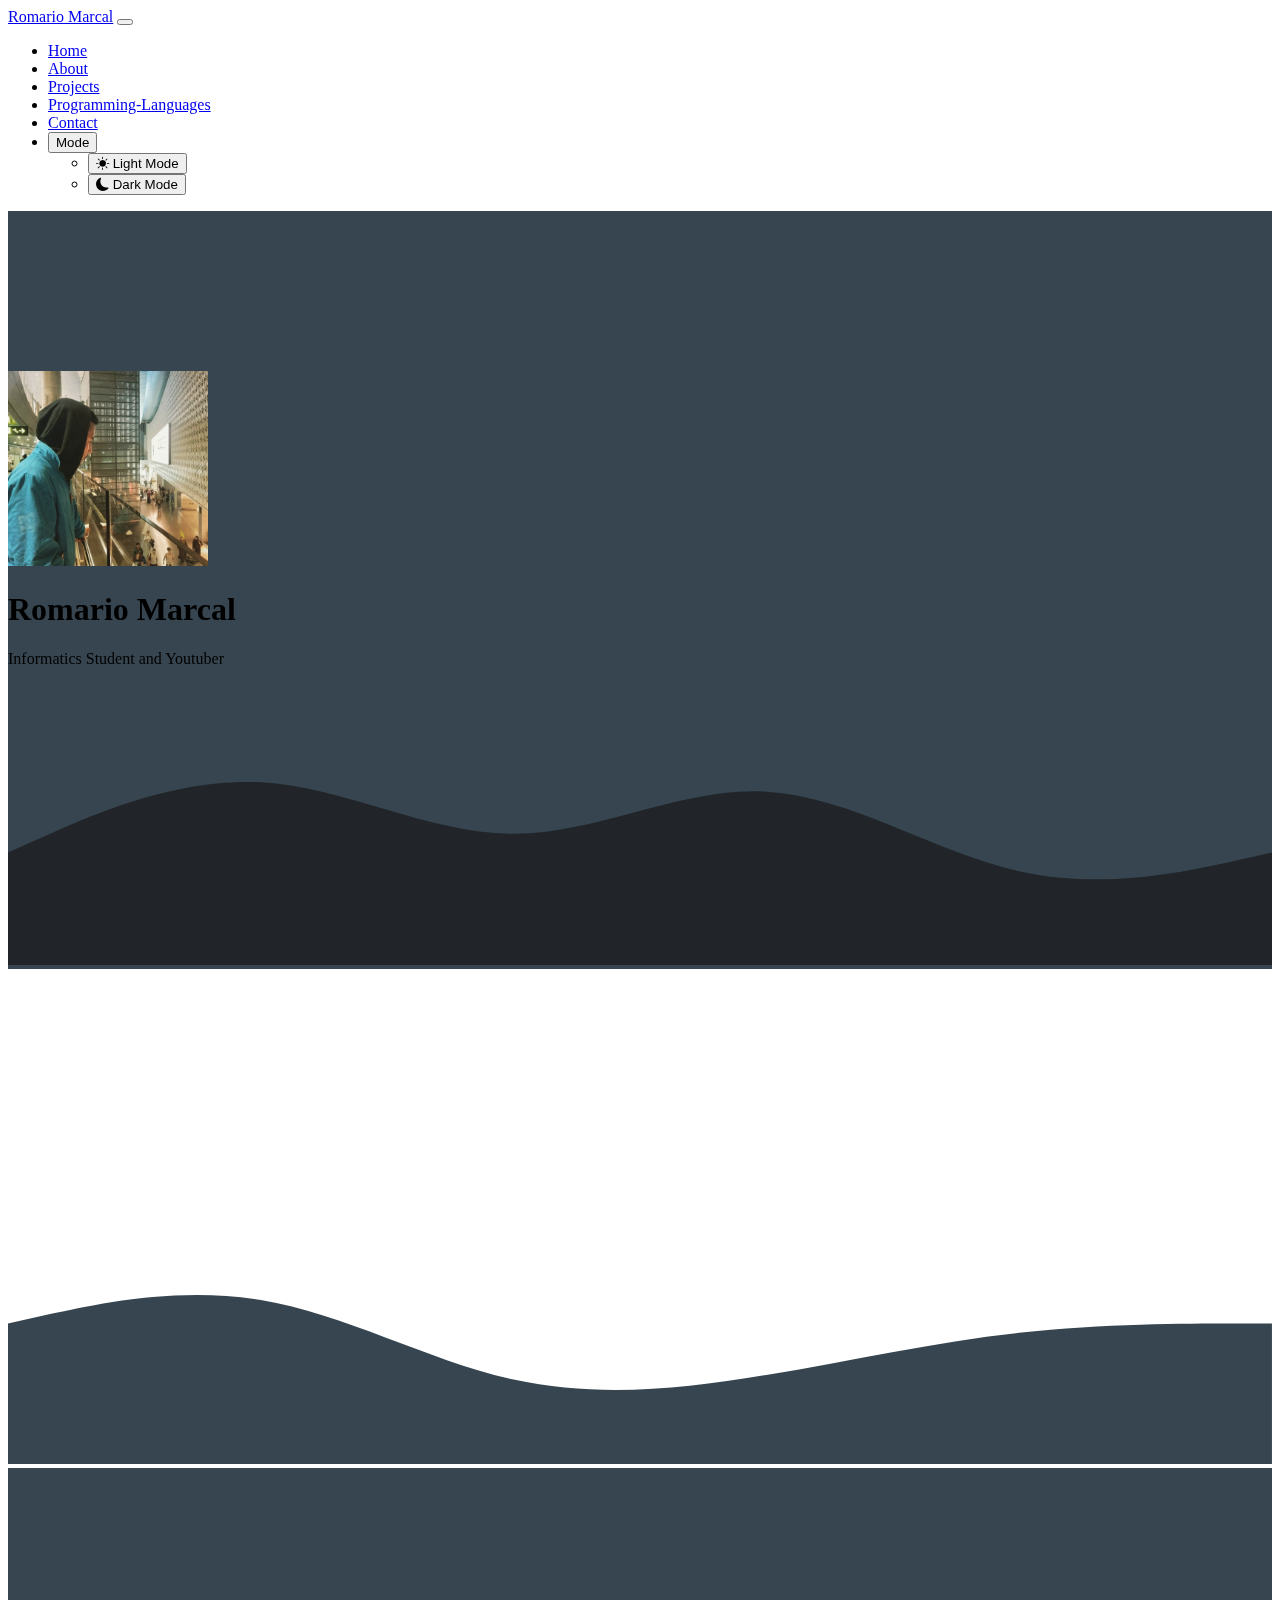
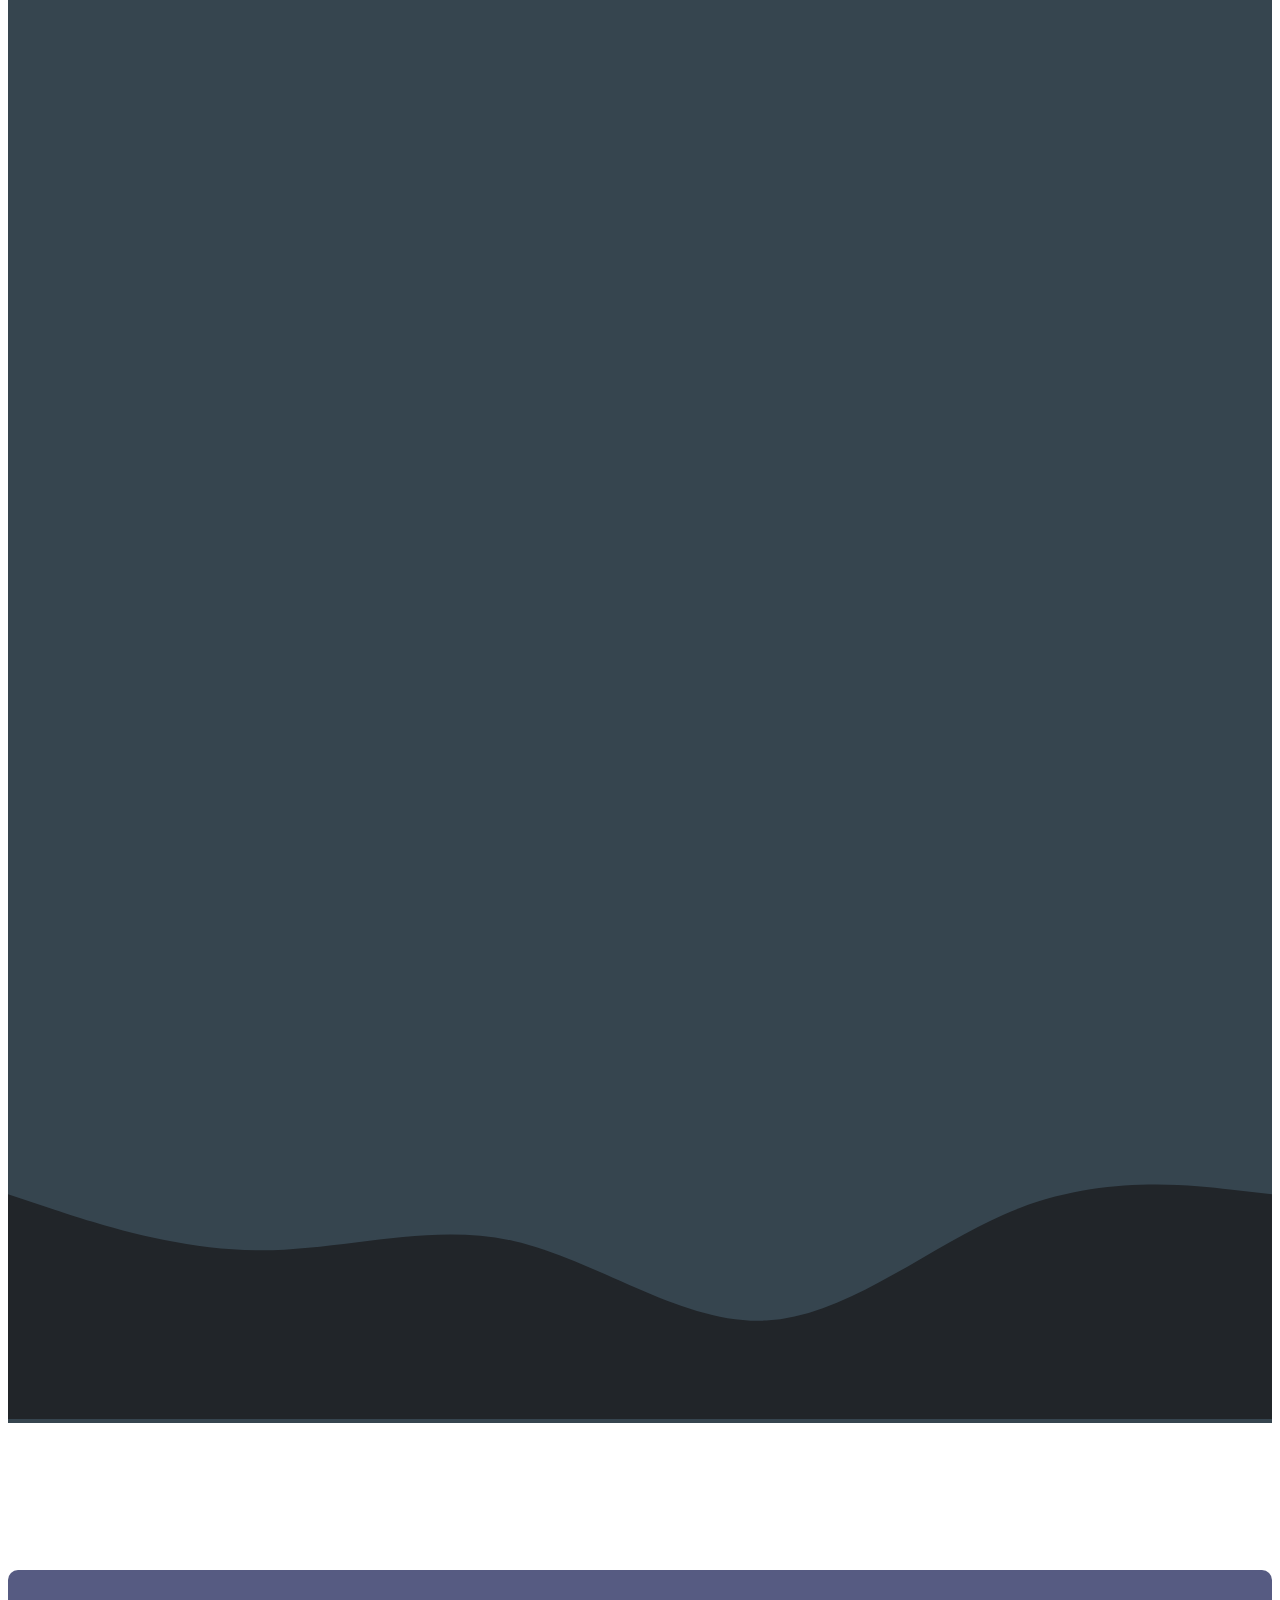
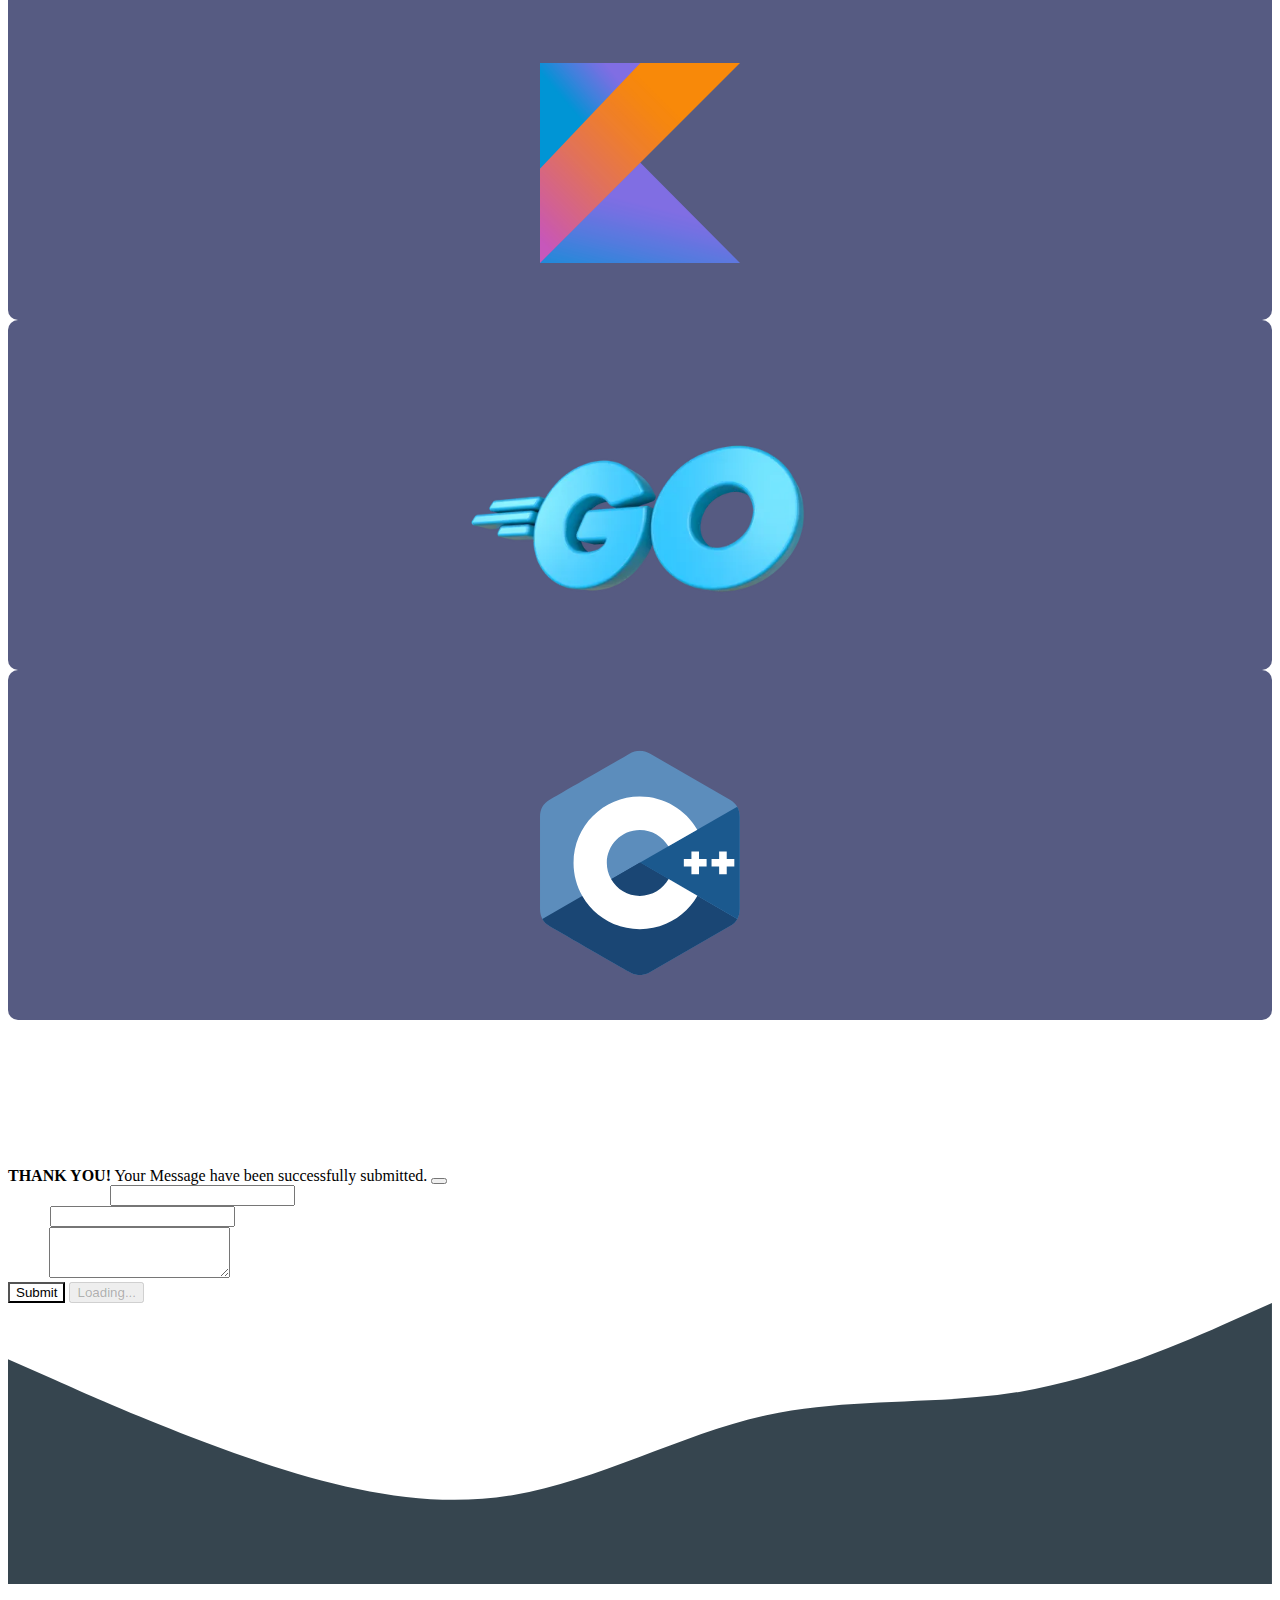
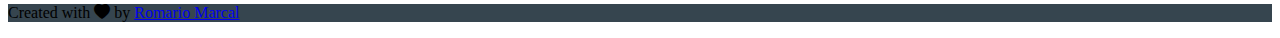
<file: index.html>
<!doctype html>
<html lang="en" data-bs-theme = "dark">
  <head>
    <meta charset="utf-8">
    <meta name="viewport" content="width=device-width, initial-scale=1">
    
    <!-------BOOTSTRAP CSS-->
    <link href="https://cdn.jsdelivr.net/npm/bootstrap@5.3.0-alpha1/dist/css/bootstrap.min.css" rel="stylesheet" integrity="sha384-GLhlTQ8iRABdZLl6O3oVMWSktQOp6b7In1Zl3/Jr59b6EGGoI1aFkw7cmDA6j6gD" crossorigin="anonymous0000000">
    
    <!-------BOOTSTRAP CSS-->

    <!-------BOOTSTRAP ICONS-->
    <link rel="stylesheet" href="https://cdn.jsdelivr.net/npm/bootstrap-icons@1.10.3/font/bootstrap-icons.css">

    <!-------AKHIR-->
    <link rel="stylesheet" href="https://unpkg.com/aos@next/dist/aos.css" />
    <!-------AOS-->

      <!-------MY CSS-->
      <link rel="stylesheet" href="style.css">

      
      <!-------AKHIR CSS-->
    <title>Romario's Portofolio</title>
  </head>
  <body id="home">
    <!-------NAVBAR-->
    <nav class="navbar navbar-expand-lg shadow fixed-top" style="background-color: var(--bs-body-bg)" data-aos="fade-down" data-aos-duration="1000">
        <div class="container">
          <a class="navbar-brand" href="#">Romario Marcal</a>
          <button class="navbar-toggler" type="button" data-bs-toggle="collapse" data-bs-target="#navbarNav" aria-controls="navbarNav" aria-expanded="false" aria-label="Toggle navigation">
            <span class="navbar-toggler-icon"></span>
          </button>
          <div class="collapse navbar-collapse" id="navbarNav">
            <ul class="navbar-nav ms-auto">
              <li class="nav-item">
                <a class="nav-link" href="#home">Home</a>
              </li>                         
              <li class="nav-item">
                <a class="nav-link" href="#about">About</a>
              </li>
              <li class="nav-item">
                <a class="nav-link" href="#projects">Projects</a>
              </li>
              <li class="nav-item">
                <a class="nav-link" href="#my-languages">Programming-Languages</a>
              </li>
              <li class="nav-item">
                <a class="nav-link" href="#contact">Contact</a>
              </li>
                
              </li>
              <li class="nav-item dropdown">
                    <button class="btn nav-link dropdown-toggle" type="button" data-bs-toggle="dropdown" aria-expanded="false">
                        <i class="bi bi-brightness-high-fill theme-icon-active" data-theme-icon-active="bi-brightness-high-fill"></i>
                        Mode
                    </button>
                    <ul class="dropdown-menu dropdown-menu-end">
                      <li>
                        <button class="dropdown-item d-flex align-items-center" type="button" data-bs-theme-value="light">
                            <i class="bi bi-brightness-high-fill me-2 opacity-50" data-theme-icon="bi-brightness-high-fill"></i>
                            Light Mode
                        </button>
                      </li>
                      <li>
                        <button class="dropdown-item d-flex align-items-center" type="button" data-bs-theme-value="dark">
                            <i class="bi bi-moon-fill me-2 opacity-50" data-theme-icon="bi-moon-fill"></i>
                            Dark Mode
                        </button>
                      </li>
                      
                    </ul>
              </li>
            </ul>
          </div>
        </div>
      </nav>
      <!-------AKHIR NAVBAR-->

      <!-------JUMBOTRON-->

      <section class="jumbotron text-center mb-3">
        <img src="Gambar/Romario.jpg" alt="Romario Marcal" width="200" class="rounded-circle img-thumbnail" data-aos="flip-left" data-aos-duration="1000">
        <h1 class="display-4" data-aos="flip-left" data-aos-duration="1000"  data-aos-delay="500" >Romario Marcal</h1>
        <p class="lead" data-aos="fade-up" data-aos-duration="2000"  data-aos-delay="500">Informatics Student and Youtuber</p>
        <svg xmlns="http://www.w3.org/2000/svg" viewBox="0 0 1440 320"><path fill="#212529" fill-opacity="1" d="M0,192L48,170.7C96,149,192,107,288,112C384,117,480,171,576,170.7C672,171,768,117,864,122.7C960,128,1056,192,1152,213.3C1248,235,1344,213,1392,202.7L1440,192L1440,320L1392,320C1344,320,1248,320,1152,320C1056,320,960,320,864,320C768,320,672,320,576,320C480,320,384,320,288,320C192,320,96,320,48,320L0,320Z"></path></svg>
      </section>
     

      <!------- AKHIR JUMBOTRON-->
      

         <!------- ABOUT-->

         <section id="about" >
            <div class="container">
                <div class="row-text-center mb-3">
                    <div class="col">
                        <h2 class="text-center"data-aos="fade-down">About Me</h2>
                    </div>
                </div>
                <div class="row justify-content-center fs-5 text-center">
                    <div class="col-md-4"data-aos="fade-right"data-aos-duration="1000">
                        <p>An Informatics student in Telkom University, who's passionate and enthusiast about technology, futsal, fitness, making videos and social life</p>
                    </div>
                    <div class="col-md-4" data-aos="fade-left"data-aos-duration="1000" data-aos-delay="300">
                        <p>I made this Portfolio Website to show some of my projects during i studied Web and App programming.</p>
                    </div>
                </div>
            </div>
            <svg xmlns="http://www.w3.org/2000/svg" viewBox="0 0 1440 320"><path fill="#36454f" fill-opacity="1" d="M0,160L48,149.3C96,139,192,117,288,133.3C384,149,480,203,576,224C672,245,768,235,864,218.7C960,203,1056,181,1152,170.7C1248,160,1344,160,1392,160L1440,160L1440,320L1392,320C1344,320,1248,320,1152,320C1056,320,960,320,864,320C768,320,672,320,576,320C480,320,384,320,288,320C192,320,96,320,48,320L0,320Z"></path></svg>
         </section>

        <!------- AKHIR ABOUT-->

        <!------- PROJECTS-->
        <section id="projects">
            <div class="container">
                <div class="row text-center mb-3">
                    <div class="col">
                        <h2  style="background-color: var(--bs-dark-text); color:var(--bs-body-bg)" data-aos="fade-down">My Projects</h2>
                    </div>
                </div>
                <div class="row">
                    <div class="col-md-4 mb-3">
                        <div class="card" data-aos="flip-left"data-aos-duration="1000" data-aos-delay="200">
                            <img src="Gambar/regis.png" class="card-img-top" alt="...">
                            <div class="card-body">
                              <h5 class="card-title">Regristration Form</h5>
                              <p class="card-text">Simple Form untuk registrasi.</p>
                              <a href="regis.html" class="btn btn-primary" style="background-color: var(--bs-dark-text); color:var(--bs-body-bg)">Discover</a>
                            </div>
                          </div>
                    </div>
                    <div class="col-md-4 mb-3">
                        <div class="card" data-aos="flip-left"data-aos-duration="1000" data-aos-delay="400">
                            <img src="Gambar/flexbox.png" class="card-img-top" alt="...">
                            <div class="card-body">
                              <h5 class="card-title">Flexbox Photos</h5>
                              <p class="card-text">Mencoba untuk belajar tentang teknik peletakkan photo yang baik.</p>
                              <a href="flexbox.html" class="btn btn-primary"  style="background-color: var(--bs-dark-text); color:var(--bs-body-bg)">Discover</a>
                            </div>
                          </div>
                    </div>
                    <div class="col-md-4 mb-3">
                        <div class="card" data-aos="flip-left"data-aos-duration="1000" data-aos-delay="600">
                            <img src="Gambar/sky.png" class="card-img-top" alt="...">
                            <div class="card-body">
                              <h5 class="card-title">Painting Project</h5>
                              <p class="card-text">Belajar coloring dan painting dengan css.</p>
                              <a href="sky.html" class="btn btn-primary"  style="background-color: var(--bs-dark-text); color:var(--bs-body-bg)">Discover</a>
                            </div>
                          </div>
                    </div>
                    <div class="col-md-4 mb-3">
                      <div class="card" data-aos="flip-left"data-aos-duration="1000" data-aos-delay="200">
                          <img src="Gambar/cafe.png" class="card-img-top" alt="...">
                          <div class="card-body">
                            <h5 class="card-title">Menu Cafe Timor-Leste</h5>
                            <p class="card-text">Produk local terbaik.</p>
                            <a href="cafe.html" class="btn btn-primary"  style="background-color: var(--bs-dark-text); color:var(--bs-body-bg)">Discover</a>
                          </div>
                        </div>
                  </div>
                  <div class="col-md-4 mb-3">
                    <div class="card" data-aos="flip-left"data-aos-duration="1000" data-aos-delay="400">
                        <img src="Gambar/APP.jpg" class="card-img-top" alt="...">
                        <div class="card-body">
                          <h5 class="card-title">General Election App</h5>
                          <p class="card-text">Belajar membuat app General Election App, yang berjalan di Terminal.</p>
                          <a href="https://youtu.be/r57s-jDCGeA" class="btn btn-primary"  style="background-color: var(--bs-dark-text); color:var(--bs-body-bg)">Discover</a>
                        </div>
                      </div>
                </div>                       
                <div class="col-md-4 mb-3">
                  <div class="card" data-aos="flip-left"data-aos-duration="1000" data-aos-delay="600">
                      <img src="Gambar/magazineloss.png" class="card-img-top" alt="...">
                      <div class="card-body">
                        <h5 class="card-title">Magazine of Timor-Leste</h5>
                        <p class="card-text">Membuat Koran text.</p>
                        <a href="magazine.html" class="btn btn-primary"  style="background-color: var(--bs-dark-text); color:var(--bs-body-bg)">Discover</a>
                      </div>
                    </div>
              </div>
                </div>
            </div>
            
            <svg xmlns="http://www.w3.org/2000/svg" viewBox="0 0 1440 320"><path fill="#212529" fill-opacity="1" d="M0,64L48,80C96,96,192,128,288,128C384,128,480,96,576,117.3C672,139,768,213,864,208C960,203,1056,117,1152,80C1248,43,1344,53,1392,58.7L1440,64L1440,320L1392,320C1344,320,1248,320,1152,320C1056,320,960,320,864,320C768,320,672,320,576,320C480,320,384,320,288,320C192,320,96,320,48,320L0,320Z"></path></svg>
        </section>

        <!-------PROGRAMMING LANGUAGES------>
        <section id="my-languages">
          <div class="container">
            <div class="row text-center mb-3">
                <div class="col">
                    <h2  style="background-color: var(--bs-dark-text); color:var(--bs-body-bg)" data-aos="fade-down">Programming Languages</h2>
                </div>
            </div>
            <div class="row">
              <div class="col-md-6 col-lg-4 mb-3">
                <div class="languages-box1">
                  <img src="Gambar/kotlinpng.png" alt="" class="languages-img1">
                </div>
              </div>
              <div class="col-md-6 col-lg-4 mb-3">
                <div class="languages-box2">
                  <img src="Gambar/Goo.webp" alt="" class="languages-img2">
                </div>
              </div>
              <div class="col-md-6 col-lg-4 mb-3">
                <div class="languages-box3">
                  <img src="Gambar/c++.svg" alt="" class="languages-img3">
                </div>
              </div>
          </div>
        </div>
        </section>

        <!------- AKHIR PROJRCTS-->
        
        <!------- CONTACT-->

        <section id="contact">
            <div class="container">
                <div class="row text-center mb-3">
                    <div class="col" data-aos="fade-down">
                        <h2>Contact Me</h2>
                    </div>
                </div>
                <div class="row justify-content-center">
                    <div class="col-md-6">

                      <div class="alert alert-success alert-dismissible fade show d-none my-alert" role="alert">
                        <strong>THANK YOU!</strong> Your Message have been successfully submitted.
                        <button type="button" class="btn-close" data-bs-dismiss="alert" aria-label="Close"></button>
                      </div>

                        <form name="Romario-contact-form">
                            <div class="mb-3">
                              <label for="Name" class="form-label" data-aos="fade-right"data-aos-duration="1000" data-aos-delay="200">Nama Lengkap</label>
                              <input type="text" class="form-control" id="name" aria-describedby="name" name="nama">
                            </div>
                            <div class="mb-3">
                                <label for="email" class="form-label" data-aos="fade-right"data-aos-duration="1000" data-aos-delay="400">Email</label>
                                <input type="email" class="form-control" id="email" aria-describedby="email" name="email">
                            </div> 
                                <div class="mb-3">
                                    <label for="pesan" class="form-label" data-aos="fade-right"data-aos-duration="1000" data-aos-delay="600">Pesan</label>
                                    <textarea class="form-control" id="pesan" rows="3" name="pesan"></textarea>
                                </div>   
                            <button type="submit" class="btn btn-primary btn-submit"  style="background-color: var(--bs-dark-text); color:var(--bs-body-bg)">Submit</button>
                            <button class="btn btn-primary btn-loading d-none" type="button" disabled>
                              <span class="spinner-border spinner-border-sm" role="status" aria-hidden="true"></span>
                              Loading...
                            </button>
                        </form>
                    </div>
                </div>
            </div>

            <svg xmlns="http://www.w3.org/2000/svg" viewBox="0 0 1440 320"><path fill="#36454f" fill-opacity="1" d="M0,64L48,85.3C96,107,192,149,288,181.3C384,213,480,235,576,218.7C672,203,768,149,864,128C960,107,1056,117,1152,101.3C1248,85,1344,43,1392,21.3L1440,0L1440,320L1392,320C1344,320,1248,320,1152,320C1056,320,960,320,864,320C768,320,672,320,576,320C480,320,384,320,288,320C192,320,96,320,48,320L0,320Z"></path></svg>
        </section>
        
        <!------- AKHIR CONTACT-->


        <!------- FOOTER-->
        <footer class="pb-5 text-white text-center" style="background-color:#36454f" >
            <p>Created with <i class="bi bi-heart-fill text-danger" ></i> by <a href="https://www.instagram.com/romariogajog/" class="text-white fw-bold">Romario Marcal</a></p>
        </footer>
        <!------- AKHIR FOOTER-->

    <script src="https://cdn.jsdelivr.net/npm/bootstrap@5.3.0-alpha1/dist/js/bootstrap.bundle.min.js" integrity="sha384-w76AqPfDkMBDXo30jS1Sgez6pr3x5MlQ1ZAGC+nuZB+EYdgRZgiwxhTBTkF7CXvN" crossorigin="anonymous"></script>

    <script src="https://unpkg.com/aos@next/dist/aos.js"></script>
    <script>
      AOS.init();
    </script>


    <script>

        
        /*!
 * Color mode toggler for Bootstrap's docs (https://getbootstrap.com/)
 * Copyright 2011-2022 The Bootstrap Authors
 * Licensed under the Creative Commons Attribution 3.0 Unported License.
 */

(() => {
    'use strict'
  
    const storedTheme = localStorage.getItem('theme')
  
    const getPreferredTheme = () => {
      if (storedTheme) {
        return storedTheme
      }
  
      return window.matchMedia('(prefers-color-scheme: dark)').matches ? 'dark' : 'light'
    }
  
    const setTheme = function (theme) {
      if (theme === 'auto' && window.matchMedia('(prefers-color-scheme: dark)').matches) {
        document.documentElement.setAttribute('data-bs-theme', 'dark')
      } else {
        document.documentElement.setAttribute('data-bs-theme', theme)
      }
    }
  
    setTheme(getPreferredTheme())
  
    const showActiveTheme = theme => {
      const activeThemeIcon = document.querySelector('.theme-icon-active')
      const btnToActive = document.querySelector(`[data-bs-theme-value="${theme}"]`)
      const iconOfActiveBtn = btnToActive.querySelector('i').dataset.activeThemeIcon
  
      document.querySelectorAll('[data-bs-theme-value]').forEach(element => {
        element.classList.remove('active')
      })
  
      btnToActive.classList.add('active')
      activeThemeIcon.classList.remove(activeThemeIcon.dataset.themeIconActive)
      activeThemeIcon.classList.add(iconOfActiveBtn)
      activeThemeIcon.dataset.iconOfActive = iconOfActiveBtn
    }
  
    window.matchMedia('(prefers-color-scheme: dark)').addEventListener('change', () => {
      if (storedTheme !== 'light' || storedTheme !== 'dark') {
        setTheme(getPreferredTheme())
      }
    })
  
    window.addEventListener('DOMContentLoaded', () => {
      showActiveTheme(getPreferredTheme())
  
      document.querySelectorAll('[data-bs-theme-value]')
        .forEach(toggle => {
          toggle.addEventListener('click', () => {
            const theme = toggle.getAttribute('data-bs-theme-value')
            localStorage.setItem('theme', theme)
            setTheme(theme)
            showActiveTheme(theme)
          })
        })
    })
  })()
    </script>

    <script>
      const scriptURL = 'https://script.google.com/macros/s/AKfycbwnYr6sejmDf-B9DykahpARx9g_I4pio3zIity-iR-nPlQ4peTgvEw_VrWvwCmz87Gx/exec'
      const form = document.forms['Romario-contact-form']
      const btnSubmit = document.querySelector('.btn-submit')
      const btnLoading = document.querySelector('.btn-loading')
      const btnAlert = document.querySelector('.my-alert')
    
      form.addEventListener('submit', e => {
        e.preventDefault()

        //Tombol Submit di klik ganti dengan tombol loading//
        btnLoading.classList.toggle('d-none')
        btnSubmit.classList.toggle('d-none')
      


        fetch(scriptURL, { method: 'POST', body: new FormData(form)})
          .then(response => {
            //tampilkan tombol kirim hilangkan tombol loading
            btnLoading.classList.toggle('d-none')
            btnSubmit.classList.toggle('d-none')

            //tampilkan alert sesudah terkirim
            btnAlert.classList.toggle('d-none')

            //reset formnya
            form.reset()

            console.log('Success!', response)
          })
          .catch(error => console.error('Error!', error.message))
      })


      //css navbar button style//
      
      // Get the button element
var btn = document.querySelector('.insane-btn');

// Add an event listener for a click
btn.addEventListener('click', function() {
  // toggle a class to create an animation
  btn.classList.toggle('animate');
});

//Pulsate class//
// Add the pulsate class to the button on click
btn.addEventListener('click', function() {
  btn.classList.toggle('pulsate');
});

// Add the glow class to the button on click
btn.addEventListener('click', function() {
  btn.classList.toggle('glow');
});

//TRANSISI 3D BA PROGRAMMNING LANGUAGES

    </script>

    <script type="text/javascript" src="vanilla-tilt.min.js"></script>
    <script type="text/javascript">
	    VanillaTilt.init(document.querySelector('.languages-box1'), {
		  max: 25,
		  speed: 400
	  });
    VanillaTilt.init(document.querySelector('.languages-box2'), {
		  max: 25,
		  speed: 400
	  });
    VanillaTilt.init(document.querySelector('.languages-box3'), {
		  max: 25,
		  speed: 400
	  });
    
    </script>

  </body>
</html>
</file>
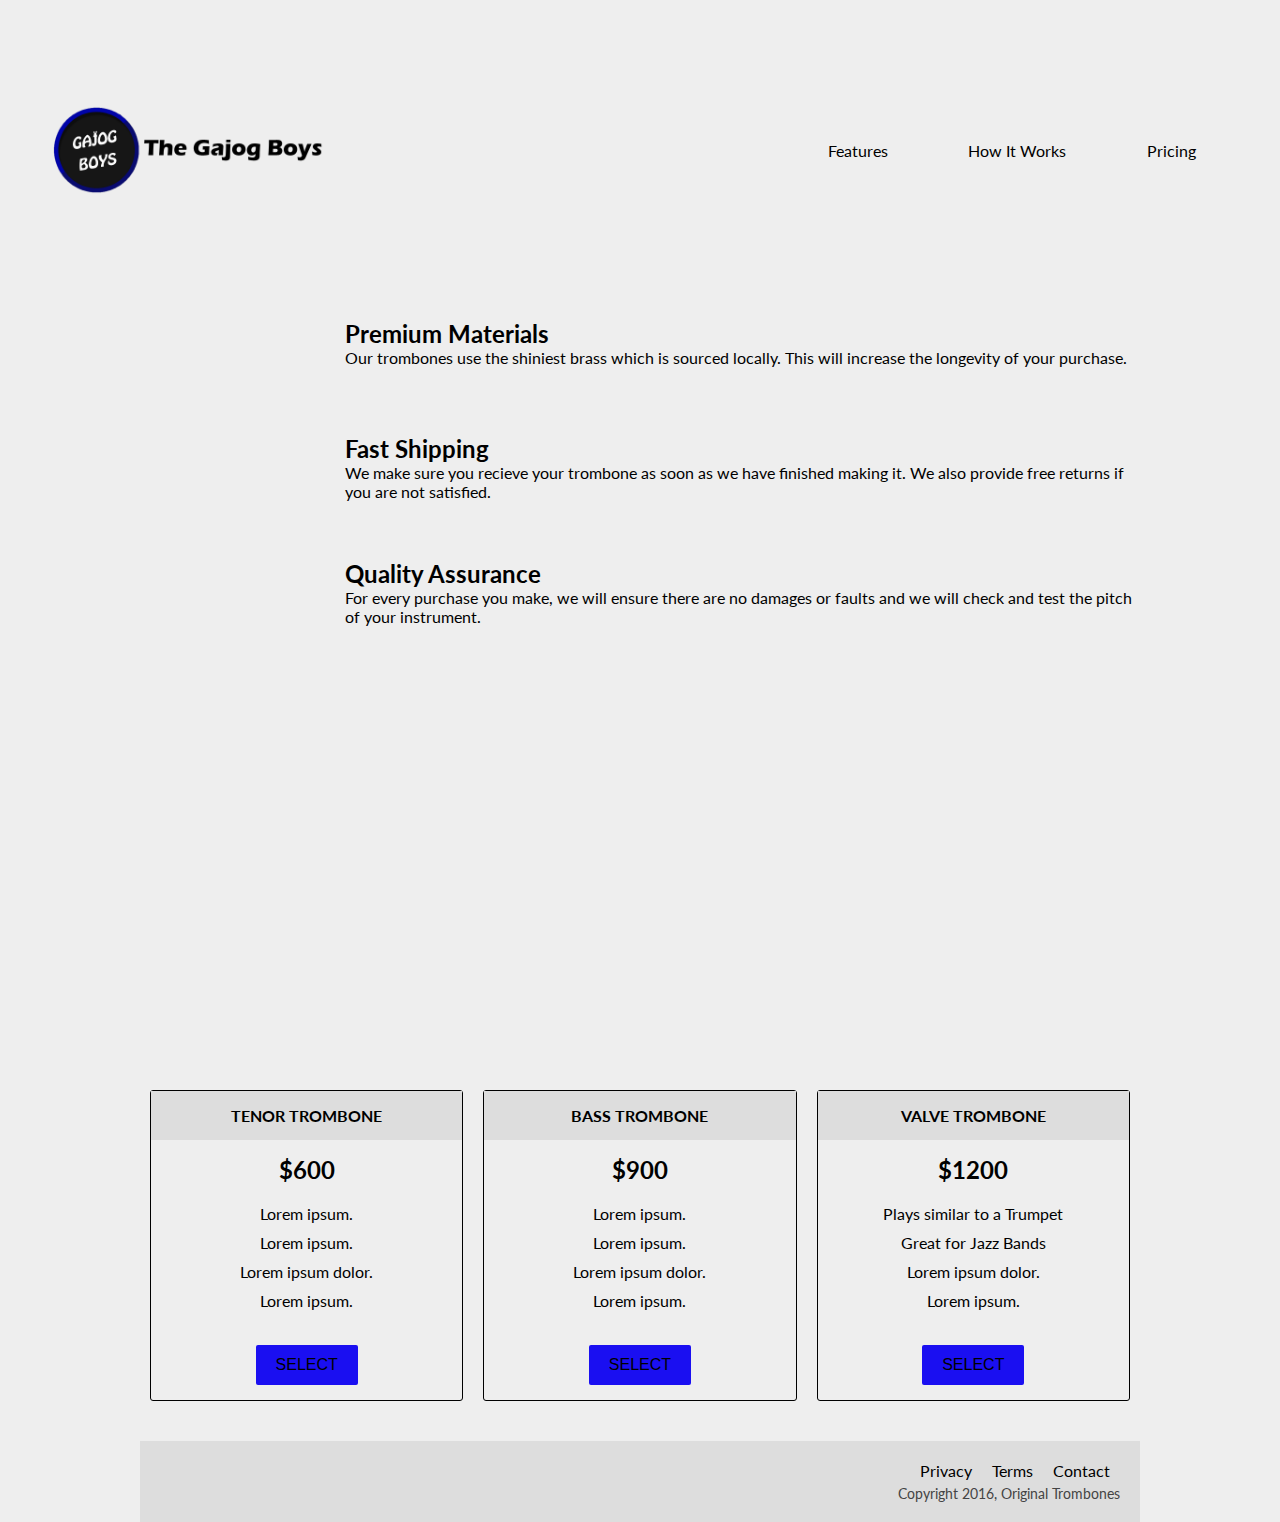
<file: landingpage.html>
<!DOCTYPE html>
<html>
  <head>
    <link rel="stylesheet" href="landing.css" />
    <link
      rel="stylesheet"
      href="https://use.fontawesome.com/releases/v5.8.1/css/all.css"
      integrity="sha384-50oBUHEmvpQ+1lW4y57PTFmhCaXp0ML5d60M1M7uH2+nqUivzIebhndOJK28anvf"
      crossorigin="anonymous"
    />
  </head>
  <body>
    <div id="page-wrapper">
      <header id="header">
        <div class="logo">
          <img
            id="header-img"
            src="Gambar/logoloss.png"
            alt="original trombones logo"
          />
        </div>

        <nav id="nav-bar">
          <ul>
            <li><a class="nav-link" href="#features">Features</a></li>
            <li><a class="nav-link" href="#how-it-works">How It Works</a></li>
            <li><a class="nav-link" href="#pricing">Pricing</a></li>
          </ul>
        </nav>
      </header>

      <div class="container"></div>

      <section id="hero">
        <h2>Handcrafted, home-made masterpieces</h2>
        <form id="form" action="https://www.freecodecamp.com/email-submit">
          <input
            name="email"
            id="email"
            type="email"
            placeholder="Enter your email address"
            required
          />
          <input id="submit" type="submit" value="Get Started" class="btn" />
        </form>
      </section>

      <div class="container">
        <section id="features">
          <div class="grid">
            <div class="icon"><i class="fa fa-3x fa-fire"></i></div>
            <div class="desc">
              <h2>Premium Materials</h2>
              <p>
                Our trombones use the shiniest brass which is sourced locally.
                This will increase the longevity of your purchase.
              </p>
            </div>
          </div>
          <div class="grid">
            <div class="icon"><i class="fa fa-3x fa-truck"></i></div>
            <div class="desc">
              <h2>Fast Shipping</h2>
              <p>
                We make sure you recieve your trombone as soon as we have
                finished making it. We also provide free returns if you are not
                satisfied.
              </p>
            </div>
          </div>
          <div class="grid">
            <div class="icon">
              <i class="fa fa-3x fa-battery-full" aria-hidden="true"></i>
            </div>
            <div class="desc">
              <h2>Quality Assurance</h2>
              <p>
                For every purchase you make, we will ensure there are no damages
                or faults and we will check and test the pitch of your
                instrument.
              </p>
            </div>
          </div>
        </section>
        <section id="how-it-works">
            <iframe width="560" height="315" src="https://www.youtube.com/embed/mqMSq_vayvI?si=2kqJi_bZou5FBpP7" title="YouTube video player" frameborder="0" allow="accelerometer; autoplay; clipboard-write; encrypted-media; gyroscope; picture-in-picture; web-share" allowfullscreen></iframe>
        </section>
        <section id="pricing">
          <div class="product" id="tenor">
            <div class="level">Tenor Trombone</div>
            <h2>$600</h2>
            <ol>
              <li>Lorem ipsum.</li>
              <li>Lorem ipsum.</li>
              <li>Lorem ipsum dolor.</li>
              <li>Lorem ipsum.</li>
            </ol>
            <button class="btn">Select</button>
          </div>
          <div class="product" id="bass">
            <div class="level">Bass Trombone</div>
            <h2>$900</h2>
            <ol>
              <li>Lorem ipsum.</li>
              <li>Lorem ipsum.</li>
              <li>Lorem ipsum dolor.</li>
              <li>Lorem ipsum.</li>
            </ol>
            <button class="btn">Select</button>
          </div>
          <div class="product" id="valve">
            <div class="level">Valve Trombone</div>
            <h2>$1200</h2>
            <ol>
              <li>Plays similar to a Trumpet</li>
              <li>Great for Jazz Bands</li>
              <li>Lorem ipsum dolor.</li>
              <li>Lorem ipsum.</li>
            </ol>
            <button class="btn">Select</button>
          </div>
        </section>
        <footer>
          <ul>
            <li><a href="#">Privacy</a></li>
            <li><a href="#">Terms</a></li>
            <li><a href="#">Contact</a></li>
          </ul>
          <span>Copyright 2016, Original Trombones</span>
        </footer>
      </div>
    </div>
  </body>
</html>
</file>
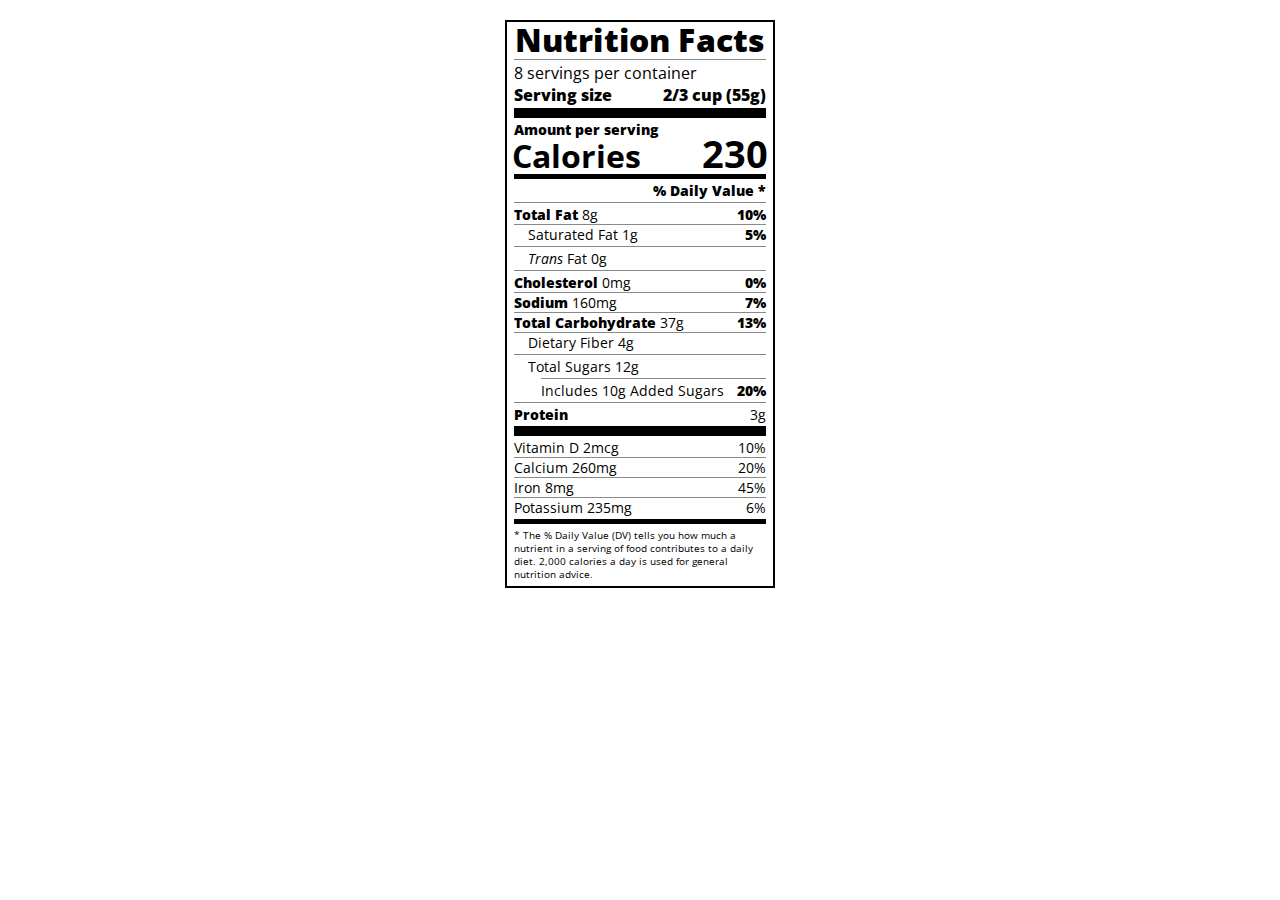
<file: nutition.html>
<!DOCTYPE html>
<html lang="en">

<head>
  <meta charset="UTF-8">
  <title>Nutrition Label</title>
  <link href="https://fonts.googleapis.com/css?family=Open+Sans:400,700,800" rel="stylesheet">
  <link href="nutrition.css" rel="stylesheet">
</head>

<body>
  <div class="label">
    <header>
      <h1 class="bold">Nutrition Facts</h1>
      <div class="divider"></div>
      <p>8 servings per container</p>
      <p class="bold">Serving size <span>2/3 cup (55g)</span></p>
    </header>
    <div class="divider large"></div>
    <div class="calories-info">
      <div class="left-container">
        <h2 class="bold small-text">Amount per serving</h2>
        <p>Calories</p>
      </div>
      <span>230</span>
    </div>
    <div class="divider medium"></div>
    <div class="daily-value small-text">
      <p class="bold right no-divider">% Daily Value *</p>
      <div class="divider"></div>
      <p><span><span class="bold">Total Fat</span> 8g</span> <span class="bold">10%</span></p>
      <p class="indent no-divider">Saturated Fat 1g <span class="bold">5%</span></p>
      <div class="divider"></div>
      <p class="indent no-divider"><span><i>Trans</i> Fat 0g</span></p>
      <div class="divider"></div>
      <p><span><span class="bold">Cholesterol</span> 0mg</span> <span class="bold">0%</span></p>
      <p><span><span class="bold">Sodium</span> 160mg</span> <span class="bold">7%</span></p>
      <p><span><span class="bold">Total Carbohydrate</span> 37g</span> <span class="bold">13%</span></p>
      <p class="indent no-divider">Dietary Fiber 4g</p>
      <div class="divider"></div>
      <p class="indent no-divider">Total Sugars 12g</p>
      <div class="divider double-indent"></div>
      <p class="double-indent no-divider">Includes 10g Added Sugars <span class="bold">20%</span>
      <div class="divider"></div>
      <p class="no-divider"><span class="bold">Protein</span> 3g</p>
      <div class="divider large"></div>
      <p>Vitamin D 2mcg <span>10%</span></p>
      <p>Calcium 260mg <span>20%</span></p>
      <p>Iron 8mg <span>45%</span></p>
      <p class="no-divider">Potassium 235mg <span>6%</span></p>
    </div>
    <div class="divider medium"></div>
    <p class="note">* The % Daily Value (DV) tells you how much a nutrient in a serving of food contributes to a daily
      diet. 2,000 calories a day is used for general nutrition advice.</p>
  </div>
</body>
</html>
</file>
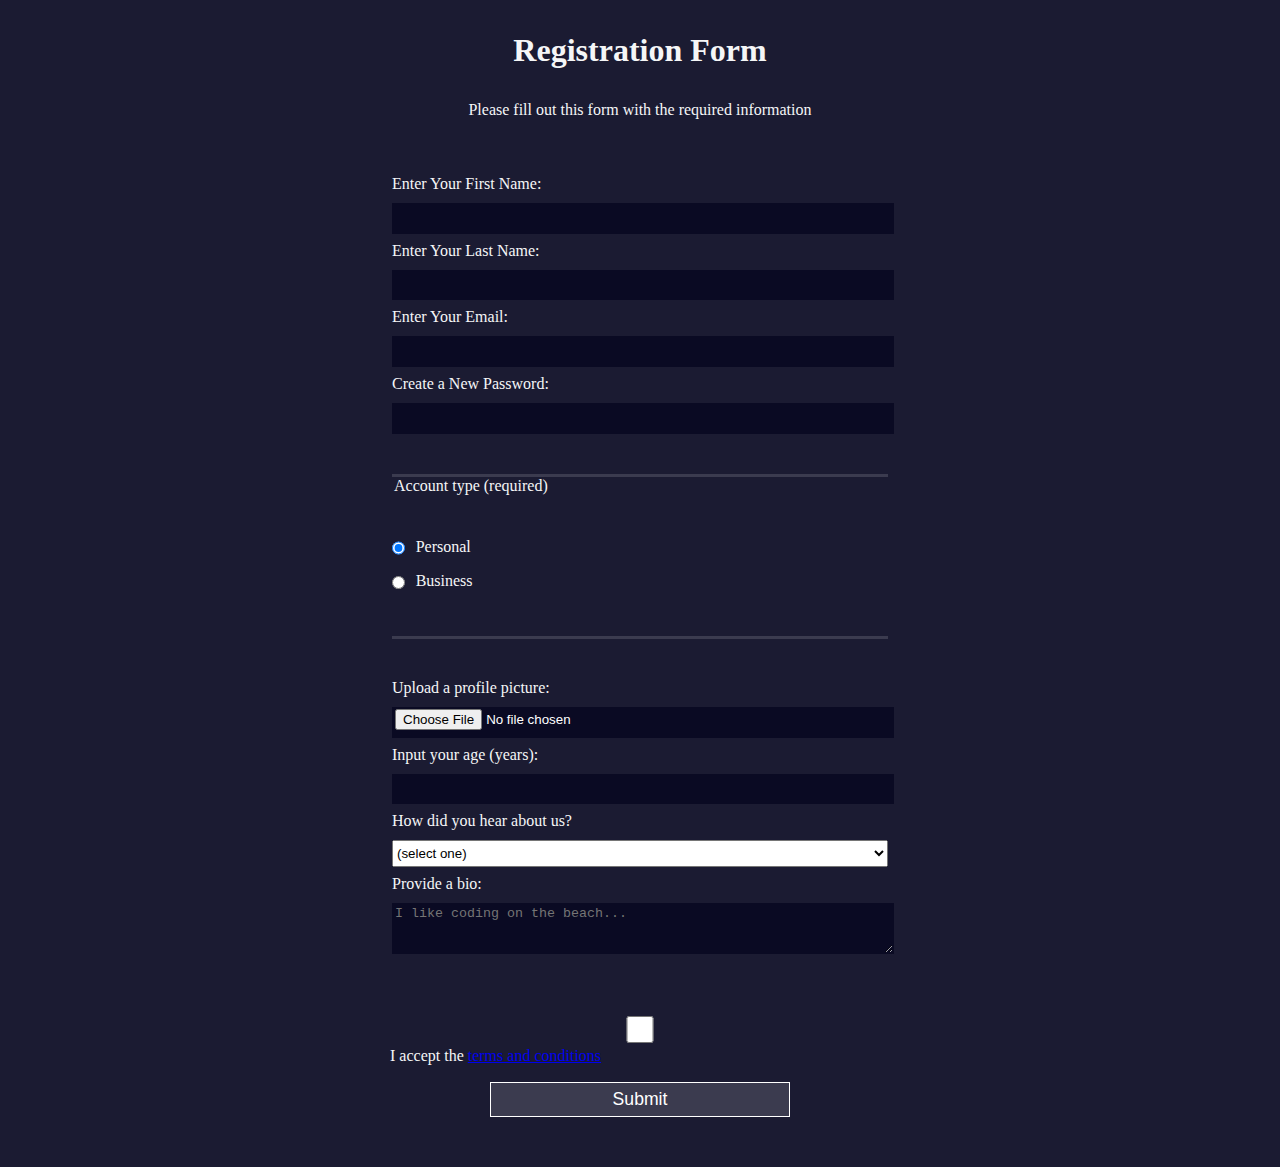
<file: regis.html>
<!DOCTYPE html>
<html lang="en">
  <head>
    <meta charset="UTF-8">
    <title>Registration Form</title>
    <link rel="stylesheet" href="regis.css" />
  </head>
  <body>
    <h1>Registration Form</h1>
    <p>Please fill out this form with the required information</p>
    <form method="post" action='https://register-demo.freecodecamp.org'>
      <fieldset>
        <label for="first-name">Enter Your First Name: <input id="first-name" name="first-name" type="text" required /></label>
        <label for="last-name">Enter Your Last Name: <input id="last-name" name="last-name" type="text" required /></label>
        <label for="email">Enter Your Email: <input id="email" name="email" type="email" required /></label>
        <label for="new-password">Create a New Password: <input id="new-password" name="new-password" type="password" pattern="[a-z0-5]{8,}" required /></label>
      </fieldset>
      <fieldset>
        <legend>Account type (required)</legend>
        <label for="personal-account"><input id="personal-account" type="radio" name="account-type" class="inline" checked /> Personal</label>
        <label for="business-account"><input id="business-account" type="radio" name="account-type" class="inline" /> Business</label>
      </fieldset>
      <fieldset>
        <label for="profile-picture">Upload a profile picture: <input id="profile-picture" type="file" name="file" /></label>
        <label for="age">Input your age (years): <input id="age" type="number" name="age" min="13" max="120" /></label>
        <label for="referrer">How did you hear about us?
          <select id="referrer" name="referrer">
            <option value="">(select one)</option>
            <option value="1">freeCodeCamp News</option>
            <option value="2">freeCodeCamp YouTube Channel</option>
            <option value="3">freeCodeCamp Forum</option>
            <option value="4">Other</option>
          </select>
        </label>
        <label for="bio">Provide a bio:
          <textarea id="bio" name="bio" rows="3" cols="30" placeholder="I like coding on the beach..."></textarea>
        </label>
      </fieldset>
      <label for="terms-and-conditions">
        <input id="terms-and-conditions" type="checkbox" required name="terms-and-conditions" /> I accept the <a href="https://www.freecodecamp.org/news/terms-of-service/">terms and conditions</a>
      </label>
      <input type="submit" value="Submit" />
    </form>
  </body>
</html>
</file>
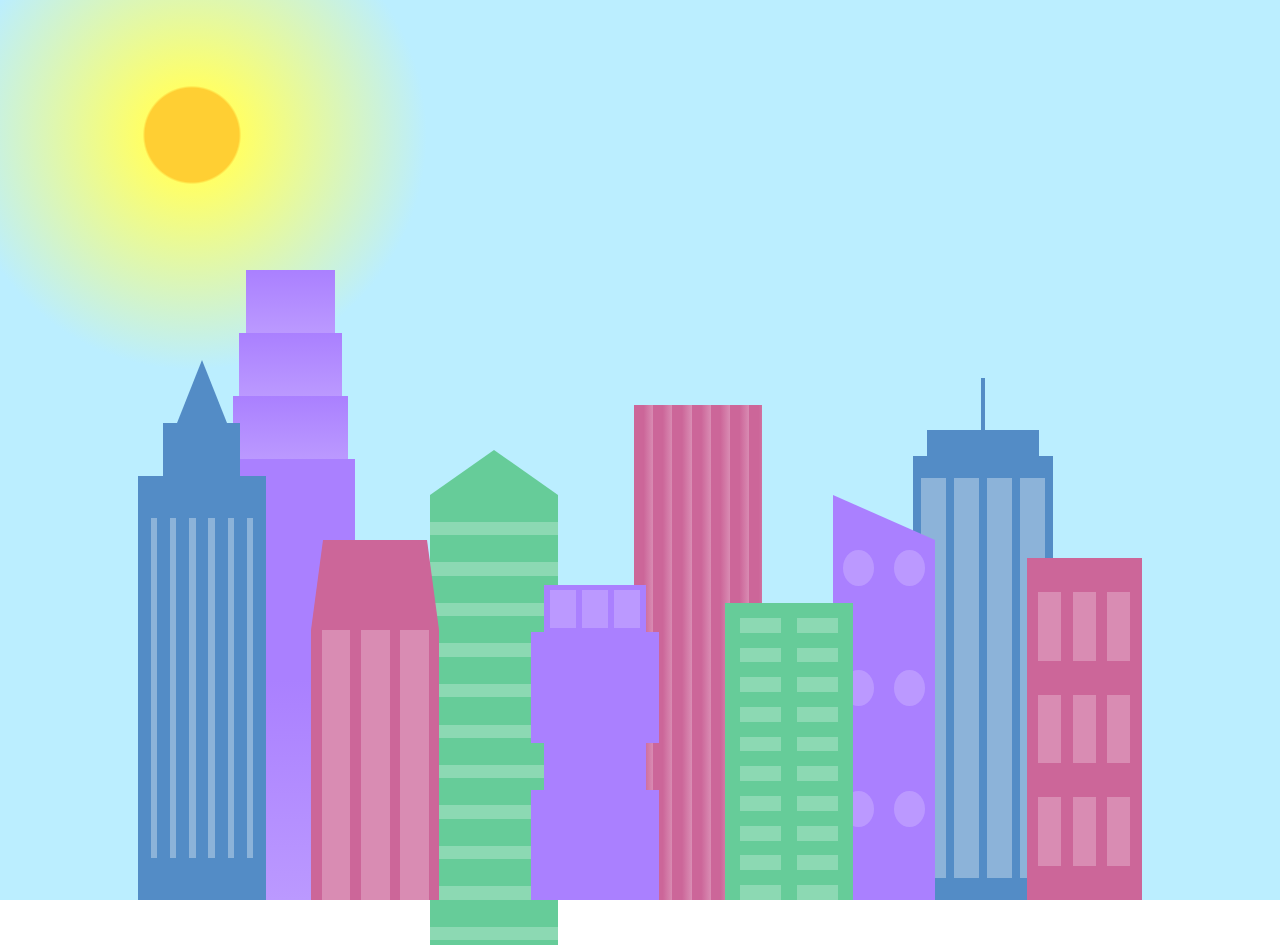
<file: sky.html>
<!DOCTYPE html>
<html lang="en">    
  <head>
    <meta charset="UTF-8">
    <title>City Skyline</title>
    <link href="sky.css" rel="stylesheet" />   
  </head>

  <body>
    <div class="background-buildings sky">
      <div></div>
      <div></div>
      <div class="bb1 building-wrap">
        <div class="bb1a bb1-window"></div>
        <div class="bb1b bb1-window"></div>
        <div class="bb1c bb1-window"></div>
        <div class="bb1d"></div>
      </div>
      <div class="bb2">
        <div class="bb2a"></div>
        <div class="bb2b"></div>
      </div>
      <div class="bb3"></div>
      <div></div>
      <div class="bb4 building-wrap">
        <div class="bb4a"></div>
        <div class="bb4b"></div>
        <div class="bb4c window-wrap">
          <div class="bb4-window"></div>
          <div class="bb4-window"></div>
          <div class="bb4-window"></div>
          <div class="bb4-window"></div>
        </div>
      </div>
      <div></div>
      <div></div>
    </div>

    <div class="foreground-buildings">
      <div></div>
      <div></div>
      <div class="fb1 building-wrap">
        <div class="fb1a"></div>
        <div class="fb1b"></div>
        <div class="fb1c"></div>
      </div>
      <div class="fb2">
        <div class="fb2a"></div>
        <div class="fb2b window-wrap">
          <div class="fb2-window"></div>
          <div class="fb2-window"></div>
          <div class="fb2-window"></div>
        </div>
      </div>
      <div></div>
      <div class="fb3 building-wrap">
        <div class="fb3a window-wrap">
          <div class="fb3-window"></div>
          <div class="fb3-window"></div>
          <div class="fb3-window"></div>
        </div>
        <div class="fb3b"></div>
        <div class="fb3a"></div>
        <div class="fb3b"></div>
      </div>
      <div class="fb4">
        <div class="fb4a"></div>
        <div class="fb4b">
          <div class="fb4-window"></div>
          <div class="fb4-window"></div>
          <div class="fb4-window"></div>
          <div class="fb4-window"></div>
          <div class="fb4-window"></div>
          <div class="fb4-window"></div>
        </div>
      </div>
      <div class="fb5"></div>
      <div class="fb6"></div>
      <div></div>
      <div></div>
    </div>
  </body>
</html>
</file>
<file: style.css>
.jumbotron{
    padding-top: 10rem;
    background-color: #36454f;
    
}

#projects{
    background-color: #36454f;
}


section{
    padding-top: 5rem;
}

h2,h1{
    font-weight: bold;
}


/* My Languages*/
.languages-box1{
    background-color: rgb(86, 91, 130);
    border-radius: 10px;
    height: 350px;
    position: relative;
    overflow: hidden;
}

.languages-box1::before{
    content: "KOTLIN";
    position: absolute;
    color: rgb(255, 255, 255);
    font-size: 6em;
    font-weight: bold;
    font-style: italic;
    top: -20px;
    left: -900px;
    transition: 0.5s;
    opacity: 0;

}

.languages-box1:hover::before{
    left: 50%;
    transform: translate(-50%, 0);
    opacity: 0.5;
}

.languages-img1{
    position: absolute;
    top: 55%;
    left: 50%;
    transform: translate(-50%, -50%);
    max-width: 200px;
    transition: 0.5s;
}

.languages-box1:hover .languages-img1{
    transform: translate(-50%, -50%) rotate(5deg) scale(1.2);
}



/* 2 */
.languages-box2{
    background-color: rgb(86, 91, 130);
    border-radius: 10px;
    height: 350px;
    position: relative;
    overflow: hidden;
}

.languages-box2::before{
    content: "GOLANG";
    position: absolute;
    color: rgb(255, 255, 255);
    font-size: 6em;
    font-weight: bold;
    font-style: italic;
    top: -20px;
    left: -900px;
    transition: 0.5s;
    opacity: 0;

}

.languages-box2:hover::before{
    left: 50%;
    transform: translate(-50%, 0);
    opacity: 0.5;
}

.languages-img2{
    position: absolute;
    top: 55%;
    left: 50%;
    transform: translate(-50%, -50%);
    max-width: 350px;
    transition: 0.5s;
}

.languages-box2:hover .languages-img2{
    transform: translate(-50%, -50%) rotate(5deg) scale(1.2);
}

/* 3 */

.languages-box3{
    background-color: rgb(86, 91, 130);
    border-radius: 10px;
    height: 350px;
    position: relative;
    overflow: hidden;
}

.languages-box3::before{
    content: "C++";
    position: absolute;
    color: rgb(255, 255, 255);
    font-size: 6em;
    font-weight: bold;
    font-style: italic;
    top: -30px;
    left: -900px;
    transition: 0.5s;
    opacity: 0;

}

.languages-box3:hover::before{
    left: 50%;
    transform: translate(-50%, 0);
    opacity: 0.5;
}

.languages-img3{
    position: absolute;
    top: 55%;
    left: 50%;
    transform: translate(-50%, -50%);
    max-width: 200px;
    transition: 0.5s;
}

.languages-box3:hover .languages-img3{
    transform: translate(-50%, -50%) rotate(5deg) scale(1.2);
}
</file>
<file: landing.css>
/** global element styling **/

@import 'https://fonts.googleapis.com/css?family=Lato:400,700';

* {
  margin: 0;
  padding: 0;
  box-sizing: border-box;
}

body {
  background-color: #eee;
  font-family: 'Lato', sans-serif;
}

#page-wrapper {
  position: relative;
}

li {
  list-style: none;
}

a {
  color: #000;
  text-decoration: none;
}

/** global classes styling **/

.container {
  max-width: 1000px;
  width: 100%;
  margin: 0 auto;
}

.btn {
  padding: 0 20px;
  height: 40px;
  font-size: 1em;
  font-weight: 900;
  text-transform: uppercase;
  border: 3px black solid;
  border-radius: 2px;
  background: transparent;
  cursor: pointer;
}

.grid {
  display: flex;
}

header {
  position: fixed;
  top: 0;
  min-height: 75px;
  padding: 0px 20px;
  display: flex;
  justify-content: space-around;
  align-items: center;
  background-color: #eee;
}

@media (max-width: 600px) {
  header {
    flex-wrap: wrap;
  }
}

.logo {
  width: 60vw;
}

@media (max-width: 650px) {
  .logo {
    margin-top: 15px;
    width: 100%;
    position: relative;
  }
}

.logo > img {
  width: 100%;
  height: 100%;
  max-width: 300px;
  display: flex;
  justify-content: center;
  align-items: center;
  text-align: center;
  margin-left: 20px;
}

@media (max-width: 650px) {
  .logo > img {
    margin: 0 auto;
  }
}

nav {
  font-weight: 400;
}

@media (max-width: 650px) {
  nav {
    margin-top: 10px;
    width: 100%;
    display: flex;
    flex-direction: column;
    align-items: center;
    text-align: center;
    padding: 0 50px;
  }
  nav li {
    padding-bottom: 5px;
  }
}

nav > ul {
  width: 35vw;
  display: flex;
  flex-direction: row;
  justify-content: space-around;
}

@media (max-width: 650px) {
  nav > ul {
    flex-direction: column;
  }
}

#hero {
  display: flex;
  flex-direction: column;
  align-items: center;
  justify-content: center;
  text-align: center;
  height: 200px;
  margin-top: 50px;
}

#hero > h2 {
  margin-bottom: 20px;
  word-wrap: break-word;
}

#hero input[type='email'] {
  max-width: 275px;
  width: 100%;
  padding: 5px;
}

#hero input[type='submit'] {
  max-width: 150px;
  width: 100%;
  height: 30px;
  margin: 15px 0;
  border: 0;
  background-color: #1a0ff1;
}

#hero input[type='submit']:hover {
  background-color: #1a0ff1;
  transition: background-color 1s;
}

@media (max-width: 650px) {
  #hero {
    margin-top: 120px;
  }
}

#features {
  margin-top: 30px;
}

#features .icon {
  display: flex;
  align-items: center;
  justify-content: center;
  height: 125px;
  width: 20vw;
  color: #1a0ff1;
}

@media (max-width: 550px) {
  #features .icon {
    display: none;
  }
}

#features .desc {
  display: flex;
  flex-direction: column;
  justify-content: center;
  height: 125px;
  width: 80vw;
  padding: 5px;
}

@media (max-width: 550px) {
  #features .desc {
    width: 100%;
    text-align: center;
    padding: 0;
    height: 150px;
  }
}

@media (max-width: 650px) {
  #features {
    margin-top: 0;
  }
}

#how-it-works {
  margin-top: 50px;
  display: flex;
  justify-content: center;
}

#how-it-works > iframe {
  max-width: 560px;
  width: 100%;
}

#pricing {
  margin-top: 60px;
  display: flex;
  flex-direction: row;
  justify-content: center;
}

.product {
  display: flex;
  flex-direction: column;
  align-items: center;
  text-align: center;
  width: calc(100% / 3);
  margin: 10px;
  border: 1px solid #000;
  border-radius: 3px;
}

.product > .level {
  background-color: #ddd;
  color: black;
  padding: 15px 0;
  width: 100%;
  text-transform: uppercase;
  font-weight: 700;
}

.product > h2 {
  margin-top: 15px;
}

.product > ol {
  margin: 15px 0;
}

.product > ol > li {
  padding: 5px 0;
}

.product > button {
  border: 0;
  margin: 15px 0;
  background-color: #1a0ff1;
  font-weight: 400;
}

.product > button:hover {
  background-color: #1a0ff1;
  transition: background-color 1s;
}

@media (max-width: 800px) {
  #pricing {
    flex-direction: column;
  }
  .product {
    max-width: 300px;
    width: 100%;
    margin: 0 auto;
    margin-bottom: 10px;
  }
}

footer {
  margin-top: 30px;
  background-color: #ddd;
  padding: 20px;
}

footer > ul {
  display: flex;
  justify-content: flex-end;
}

footer > ul > li {
  padding: 0 10px;
}

footer > span {
  margin-top: 5px;
  display: flex;
  justify-content: flex-end;
  font-size: 0.9em;
  color: #444;
}
</file>
<file: nutrition.css>
* {
    box-sizing: border-box;
  }
  
  html {
    font-size: 16px;
  }
  
  body {
    font-family: 'Open Sans', sans-serif;
  }
  
  .label {
    border: 2px solid black;
    width: 270px;
    margin: 20px auto;
    padding: 0 7px;
  }
  
  header h1 {
    text-align: center;
    margin: -4px 0;
    letter-spacing: 0.15px
  }
  
  p {
    margin: 0;
    display: flex;
    justify-content: space-between;
  }
  
  .divider {
    border-bottom: 1px solid #888989;
    margin: 2px 0;
  }
  
  .bold {
    font-weight: 800;
  }
  
  .large {
    height: 10px;
  }
  
  .large, .medium {
    background-color: black;
    border: 0;
  }
  
  .medium {
    height: 5px;
  }
  
  .small-text {
    font-size: 0.85rem;
  }
  
  
  .calories-info {
    display: flex;
    justify-content: space-between;
    align-items: flex-end;
  }
  
  .calories-info h2 {
    margin: 0;
  }
  
  .left-container p {
    margin: -5px -2px;
    font-size: 2em;
    font-weight: 700;
  }
  
  .calories-info span {
    margin: -7px -2px;
    font-size: 2.4em;
    font-weight: 700;
  }
  
  .right {
    justify-content: flex-end;
  }
  
  .indent {
    margin-left: 1em;
  }
  
  .double-indent {
    margin-left: 2em;
  }
  
  .daily-value p:not(.no-divider) {
    border-bottom: 1px solid #888989;
  }
  
  .note {
    font-size: 0.6rem;
    margin: 5px 0;
  }
</file>
<file: regis.css>
body {
  width: 100%;
  height: 100vh;
  margin: 0;
  background-color: #1b1b32;
  color: #f5f6f7;
  font-family: Tahoma;
  font-size: 16px;
}

h1, p {
  margin: 1em auto;
  text-align: center;
}

form {
  width: 60vw;
  max-width: 500px;
  min-width: 300px;
  margin: 0 auto;
  padding-bottom: 2em;
}

fieldset {
  border: none;
  padding: 2rem 0;
  border-bottom: 3px solid #3b3b4f;
}

fieldset:last-of-type {
  border-bottom: none;
}

label {
  display: block;
  margin: 0.5rem 0;
}

input,
textarea,
select {
  margin: 10px 0 0 0;
  width: 100%;
  min-height: 2em;
}

input, textarea {
  background-color: #0a0a23;
  border: 1px solid #0a0a23;
  color: #ffffff;
}

.inline {
  width: unset;
  margin: 0 0.5em 0 0;
  vertical-align: middle;
}

input[type="submit"] {
  display: block;
  width: 60%;
  margin: 1em auto;
  height: 2em;
  font-size: 1.1rem;
  background-color: #3b3b4f;
  border-color: white;
  min-width: 300px;
}

input[type="file"] {
  padding: 1px 2px;
}
</file>
<file: sky.css>
:root {
    --building-color1: #aa80ff;
    --building-color2: #66cc99;
    --building-color3: #cc6699;
    --building-color4: #538cc6;
    --window-color1: #bb99ff;
    --window-color2: #8cd9b3;
    --window-color3: #d98cb3;
    --window-color4: #8cb3d9;
  }
  
  * {
    box-sizing: border-box;
  }
  
  body {
    height: 100vh;
    margin: 0;
    overflow: hidden;
  }
  
  .background-buildings, .foreground-buildings {
    width: 100%;
    height: 100%;
    display: flex;
    align-items: flex-end;
    justify-content: space-evenly;
    position: absolute;
    top: 0;
  }
  
  .building-wrap {
    display: flex;
    flex-direction: column;
    align-items: center;
  }
  
  .window-wrap {
    display: flex;
    align-items: center;
    justify-content: space-evenly;
  }
  
  .sky {
    background: radial-gradient(
        closest-corner circle at 15% 15%,
        #ffcf33,
        #ffcf33 20%,
        #ffff66 21%,
        #bbeeff 100%
      );
  }
  
  /* BACKGROUND BUILDINGS - "bb" stands for "background building" */
  .bb1 {
    width: 10%;
    height: 70%;
  }
  
  .bb1a {
    width: 70%;
  }
    
  .bb1b {
    width: 80%;
  }
    
  .bb1c {
    width: 90%;
  }
  
  .bb1d {
    width: 100%;
    height: 70%;
    background: linear-gradient(
        var(--building-color1) 50%,
        var(--window-color1)
      );
  }
  
  .bb1-window {
    height: 10%;
    background: linear-gradient(
        var(--building-color1),
        var(--window-color1)
      );
  }
  
  .bb2 {
    width: 10%;
    height: 50%;
  }
  
  .bb2a {
    border-bottom: 5vh solid var(--building-color2);
    border-left: 5vw solid transparent;
    border-right: 5vw solid transparent;
  }
  
  .bb2b {
    width: 100%;
    height: 100%;
    background: repeating-linear-gradient(
        var(--building-color2),
        var(--building-color2) 6%,
        var(--window-color2) 6%,
        var(--window-color2) 9%
      );
  }
  
  .bb3 {
    width: 10%;
    height: 55%;
    background: repeating-linear-gradient(
        90deg,
        var(--building-color3),
        var(--building-color3),
        var(--window-color3) 15%
      );
  }
  
  .bb4 {
    width: 11%;
    height: 58%;
  }
  
  .bb4a {
    width: 3%;
    height: 10%;
    background-color: var(--building-color4);
  }
  
  .bb4b {
    width: 80%;
    height: 5%;
    background-color: var(--building-color4);
  }
    
  .bb4c {
    width: 100%;
    height: 85%;
    background-color: var(--building-color4);
  }
  
  .bb4-window {
    width: 18%;
    height: 90%;
    background-color: var(--window-color4);
  }
  
  /* FOREGROUND BUILDINGS - "fb" stands for "foreground building" */
  .fb1 {
    width: 10%;
    height: 60%;
  }
  
  .fb1a {
    border-bottom: 7vh solid var(--building-color4);
    border-left: 2vw solid transparent;
    border-right: 2vw solid transparent;
  }
  
  .fb1b {
    width: 60%;
    height: 10%;
    background-color: var(--building-color4);
  }
    
  .fb1c {
    width: 100%;
    height: 80%;
    background: repeating-linear-gradient(
        90deg,
        var(--building-color4),
        var(--building-color4) 10%,
        transparent 10%,
        transparent 15%
      ),
      repeating-linear-gradient(
        var(--building-color4),
        var(--building-color4) 10%,
        var(--window-color4) 10%,
        var(--window-color4) 90%
      );
  }
  
  .fb2 {
    width: 10%;
    height: 40%;
  }
  
  .fb2a {
    width: 100%;
    border-bottom: 10vh solid var(--building-color3);
    border-left: 1vw solid transparent;
    border-right: 1vw solid transparent;
  }
  
  .fb2b {
    width: 100%;
    height: 75%;
    background-color: var(--building-color3);
  }
  
  .fb2-window {
    width: 22%;
    height: 100%;
    background-color: var(--window-color3);
  }
  
  .fb3 {
    width: 10%;
    height: 35%;
  }
    
  .fb3a {
    width: 80%;
    height: 15%;
    background-color: var(--building-color1);
  }
    
  .fb3b {
    width: 100%;
    height: 35%;
    background-color: var(--building-color1);
  }
  
  .fb3-window {
    width: 25%;
    height: 80%;
    background-color: var(--window-color1);
  }
  
  .fb4 {
    width: 8%;
    height: 45%;
    position: relative;
    left: 10%;
  }
  
  .fb4a {
    border-top: 5vh solid transparent;
    border-left: 8vw solid var(--building-color1);
  }
  
  .fb4b {
    width: 100%;
    height: 89%;
    background-color: var(--building-color1);
    display: flex;
    flex-wrap: wrap;
  }
  
  .fb4-window {
    width: 30%;
    height: 10%;
    border-radius: 50%;
    background-color: var(--window-color1);
    margin: 10%;
  }
  
  .fb5 {
    width: 10%;
    height: 33%;
    position: relative;
    right: 10%;
    background: repeating-linear-gradient(
        var(--building-color2),
        var(--building-color2) 5%,
        transparent 5%,
        transparent 10%
      ),
      repeating-linear-gradient(
        90deg,
        var(--building-color2),
        var(--building-color2) 12%,
        var(--window-color2) 12%,
        var(--window-color2) 44%
      );
  }
  
  .fb6 {
    width: 9%;
    height: 38%;
    background: repeating-linear-gradient(
        90deg,
        var(--building-color3),
        var(--building-color3) 10%,
        transparent 10%,
        transparent 30%
      ),
      repeating-linear-gradient(
        var(--building-color3),
        var(--building-color3) 10%,
        var(--window-color3) 10%,
        var(--window-color3) 30%
      );
  }
  
  @media (max-width: 1000px) {
    :root {
      --building-color1: #000;
      --building-color2: #000;
      --building-color3: #000;
      --building-color4: #000;
    }
    .sky {
      background: radial-gradient(
          closest-corner circle at 15% 15%,
          #ccc,
          #ccc 20%,
          #445 21%,
          #223 100%
        );
    }
  }
</file>
